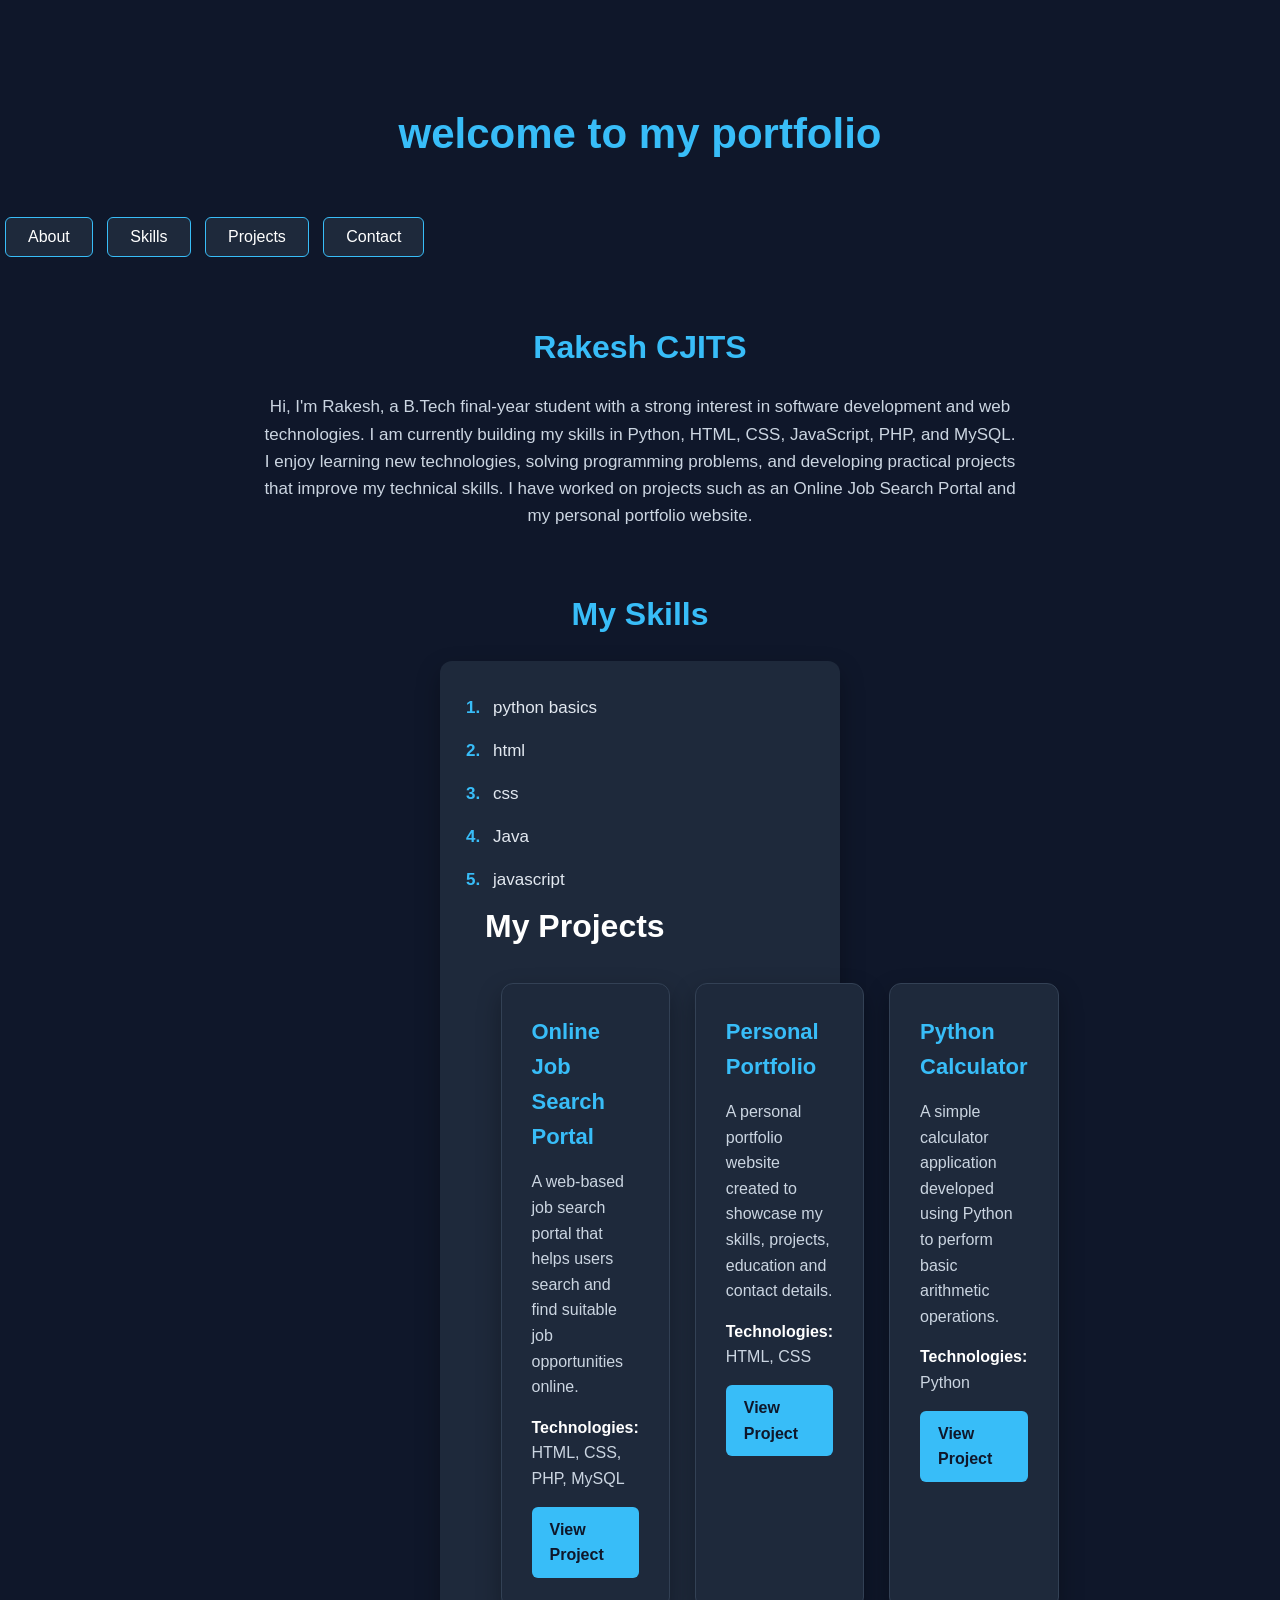
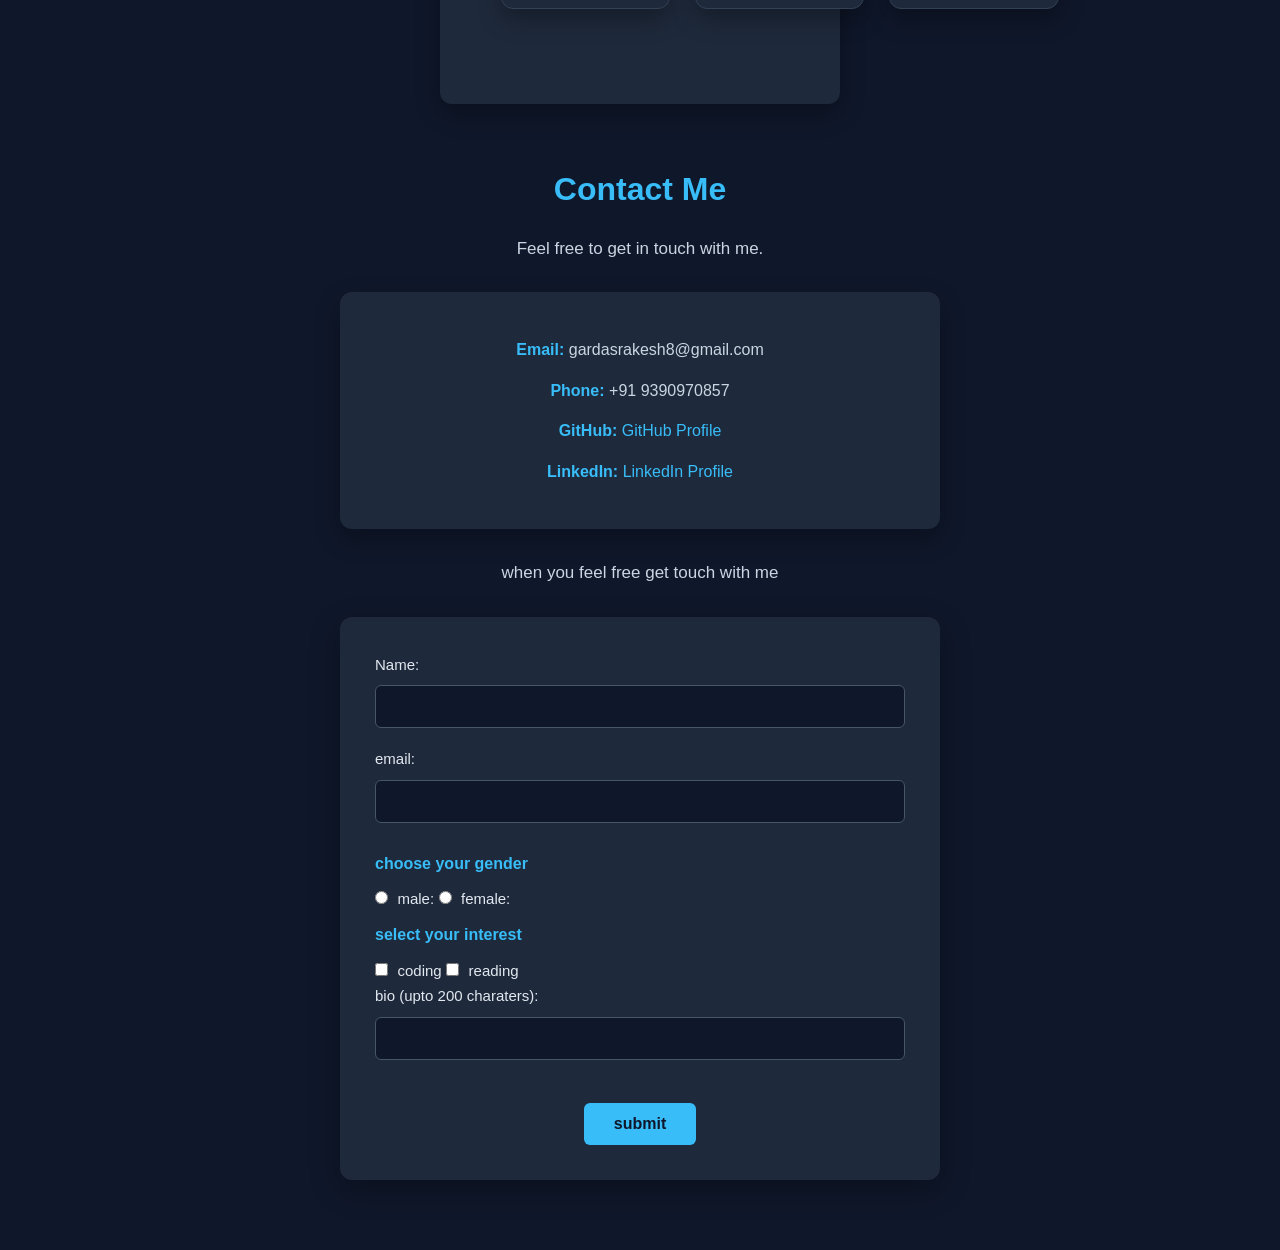
<file: index.html>
<!DOCTYPE html>
<html lang="en">
<head>
    <meta charset="UTF-8">
    <meta name="viewport" content="width=device-width, initial-scale=1.0">
    <title>Rakesh portfolio</title>
    <link rel="stylesheet" href="styles.css">
    
</head>
<body>
    <h1>welcome to my portfolio</h1>
    <a href="">
        <button>
            About
        </button>
    </a>
     <a href="">
        <button>
            Skills
        </button>
    </a>
     <a href="#projects">
    <button>
        Projects
    </button>
</a>
    
    <a href="#contact">
    <button>
        Contact
    </button>
</a>
    <h1>Rakesh CJITS</h1>
    <p> Hi, I'm Rakesh, a B.Tech final-year student with a strong interest in software development and web technologies. I am currently building my skills in Python, HTML, CSS, JavaScript, PHP, and MySQL.

I enjoy learning new technologies, solving programming problems, and developing practical projects that improve my technical skills. I have worked on projects such as an Online Job Search Portal and my personal portfolio website.</p>
    
    <h1>My Skills</h1>
    <ol>
        <li>python basics</li>
           <li>html</li> 
            <li>css</li>
            <li>Java</li>
            <li>javascript</li>
            
<!-- Projects Section -->

<h1 id="projects">My Projects</h1>

<div class="projects">

    <!-- Project 1 -->
    <div class="project-card">

        <h2>Online Job Search Portal</h2>

        <p>
            A web-based job search portal that helps users
            search and find suitable job opportunities online.
        </p>

        <p>
            <b>Technologies:</b>
            HTML, CSS, PHP, MySQL
        </p>

        <a href="#" class="project-button">
            View Project
        </a>

    </div>


    <!-- Project 2 -->
    <div class="project-card">

        <h2>Personal Portfolio</h2>

        <p>
            A personal portfolio website created to showcase
            my skills, projects, education and contact details.
        </p>

        <p>
            <b>Technologies:</b>
            HTML, CSS
        </p>

        <a href="#" class="project-button">
            View Project
        </a>

    </div>


    <!-- Project 3 -->
    <div class="project-card">

        <h2>Python Calculator</h2>

        <p>
            A simple calculator application developed using
            Python to perform basic arithmetic operations.
        </p>

        <p>
            <b>Technologies:</b>
            Python
        </p>

        <a href="#" class="project-button">
            View Project
        </a>

    </div>

</div>


        
    </ol>
    
    
<h1 id="contact">Contact Me</h1>

<p>Feel free to get in touch with me.</p>

<div class="contact-info">

    <p>
        <strong>Email:</strong>
        gardasrakesh8@gmail.com
    </p>

    <p>
        <strong>Phone:</strong>
        +91 9390970857
    </p>

    <p>
        <strong>GitHub:</strong>
        <a href="https://github.com/Rakesh-web45" target="_blank">
            GitHub Profile
        </a>
    </p>

    <p>
        <strong>LinkedIn:</strong>
        <a href="https://www.linkedin.com/in/Rakesh Gardas" target="_blank">
            LinkedIn Profile
        </a>
    </p>

</div>


    <p>when you feel free get touch with me</p>
    <form action="">
        <label for="name">Name:</label>
        <input type="text">
        <br>
        <label for="email">email:</label>
        <input type="email">
        <br>
        <b>choose your gender</b>
        <input type="radio" id="male" value="male">
        <label for="male">male:</label>
        <input type="radio" id="female" value="female">
        <label for="female">female:</label>
        <br>
        <b>select your interest</b>
        <input type="checkbox" id="coding" value="coding">
        <label for="coding">coding</label>
        <input type="checkbox" id="reading" value="reading">
        <label for="reading">reading</label>
        <br>
        <label for="bio">bio (upto 200 charaters):</label>
        <input type="text">
        <br>
        <button type="submit">submit</button>
    </form>

</body>
</html>
</file>
<file: styles.css>
* {
    margin: 0;
    padding: 0;
    box-sizing: border-box;
}

html {
    scroll-behavior: smooth;
}

body {
    font-family: Arial, sans-serif;
    background-color: #0f172a;
    color: white;
    line-height: 1.6;
}


/* =========================
   MAIN HEADING
========================= */

body > h1:first-of-type {
    text-align: center;
    font-size: 42px;
    color: #38bdf8;
    padding: 40px 20px 25px;
}


/* =========================
   NAVIGATION BUTTONS
========================= */

body > a {
    text-decoration: none;
}

body > a button {
    background-color: #1e293b;
    color: white;

    border: 1px solid #38bdf8;
    border-radius: 6px;

    padding: 10px 22px;
    margin: 5px;

    font-size: 16px;
    cursor: pointer;

    transition: 0.3s;
}

body > a button:hover {
    background-color: #38bdf8;
    color: #0f172a;

    transform: translateY(-3px);
}


/* =========================
   CONTENT HEADINGS
========================= */

body > h1 {
    color: #38bdf8;

    text-align: center;

    font-size: 32px;

    margin-top: 60px;
    margin-bottom: 20px;
}


/* =========================
   PARAGRAPHS
========================= */

body > p {
    max-width: 800px;

    margin: 10px auto;

    padding: 0 20px;

    text-align: center;

    color: #cbd5e1;

    font-size: 17px;
}


/* =========================
   SKILLS
========================= */

ol {
    width: 400px;

    max-width: 90%;

    margin: 20px auto;

    padding: 25px 45px;

    background-color: #1e293b;

    border-radius: 12px;

    box-shadow: 0 10px 25px rgba(0, 0, 0, 0.3);
}

ol li {
    padding: 8px;

    color: #e2e8f0;

    font-size: 17px;
}

ol li::marker {
    color: #38bdf8;
    font-weight: bold;
}


/* =========================
   CONTACT FORM
========================= */

form {
    width: 600px;

    max-width: 90%;

    margin: 30px auto 70px;

    padding: 35px;

    background-color: #1e293b;

    border-radius: 12px;

    box-shadow: 0 10px 30px rgba(0, 0, 0, 0.3);
}


/* Labels */

form label {
    color: #e2e8f0;

    font-size: 15px;
}


/* Text inputs */

form input[type="text"],
form input[type="email"] {
    width: 100%;

    padding: 12px;

    margin: 8px 0 18px;

    border: 1px solid #475569;

    border-radius: 6px;

    background-color: #0f172a;

    color: white;

    font-size: 15px;

    outline: none;
}


/* Input focus */

form input[type="text"]:focus,
form input[type="email"]:focus {
    border-color: #38bdf8;

    box-shadow: 0 0 5px rgba(56, 189, 248, 0.4);
}


/* Gender and interest text */

form b {
    display: block;

    color: #38bdf8;

    margin: 10px 0;
}


/* Radio buttons */

form input[type="radio"],
form input[type="checkbox"] {
    margin-right: 5px;
}


/* Submit button */

form button[type="submit"] {
    display: block;

    margin: 25px auto 0;

    padding: 12px 30px;

    background-color: #38bdf8;

    color: #0f172a;

    border: none;

    border-radius: 6px;

    font-size: 16px;

    font-weight: bold;

    cursor: pointer;

    transition: 0.3s;
}

form button[type="submit"]:hover {
    background-color: #7dd3fc;

    transform: translateY(-3px);
}


/* =========================
   MOBILE RESPONSIVE
========================= */

@media (max-width: 600px) {

    body > h1:first-of-type {
        font-size: 32px;
    }

    body > h1 {
        font-size: 27px;
    }

    body > a button {
        padding: 8px 15px;

        font-size: 14px;
    }

    form {
        padding: 25px 20px;
    }
}


/* =========================
   PROJECTS SECTION
========================= */

.projects {
    width: 90%;
    max-width: 1100px;

    margin: 30px auto 70px;

    display: grid;

    grid-template-columns: repeat(3, 1fr);

    gap: 25px;
}


/* Project Card */

.project-card {
    background-color: #1e293b;

    padding: 30px;

    border-radius: 12px;

    border: 1px solid #334155;

    box-shadow: 0 10px 25px rgba(0, 0, 0, 0.3);

    transition: 0.3s;
}


/* Project Card Hover */

.project-card:hover {
    transform: translateY(-8px);

    border-color: #38bdf8;

    box-shadow: 0 15px 35px rgba(56, 189, 248, 0.2);
}


/* Project Title */

.project-card h2 {
    color: #38bdf8;

    font-size: 22px;

    margin-bottom: 15px;
}


/* Project Description */

.project-card p {
    color: #cbd5e1;

    margin-bottom: 15px;
}


/* Technologies */

.project-card b {
    color: white;
}


/* Project Button */

.project-button {
    display: inline-block;

    padding: 10px 18px;

    background-color: #38bdf8;

    color: #0f172a;

    text-decoration: none;

    border-radius: 6px;

    font-weight: bold;

    transition: 0.3s;
}


.project-button:hover {
    background-color: #7dd3fc;

    transform: translateY(-2px);
}


/* =========================
   MOBILE RESPONSIVE
========================= */

@media (max-width: 800px) {

    .projects {
        grid-template-columns: 1fr;
    }

}
.contact-info {
    width: 600px;
    max-width: 90%;
    margin: 30px auto;
    padding: 30px;

    background-color: #1e293b;
    border-radius: 12px;

    text-align: center;

    box-shadow: 0 10px 25px rgba(0, 0, 0, 0.3);
}

.contact-info p {
    margin: 15px;
    color: #cbd5e1;
}

.contact-info strong {
    color: #38bdf8;
}

.contact-info a {
    color: #38bdf8;
    text-decoration: none;
}

.contact-info a:hover {
    text-decoration: underline;
}
</file>
